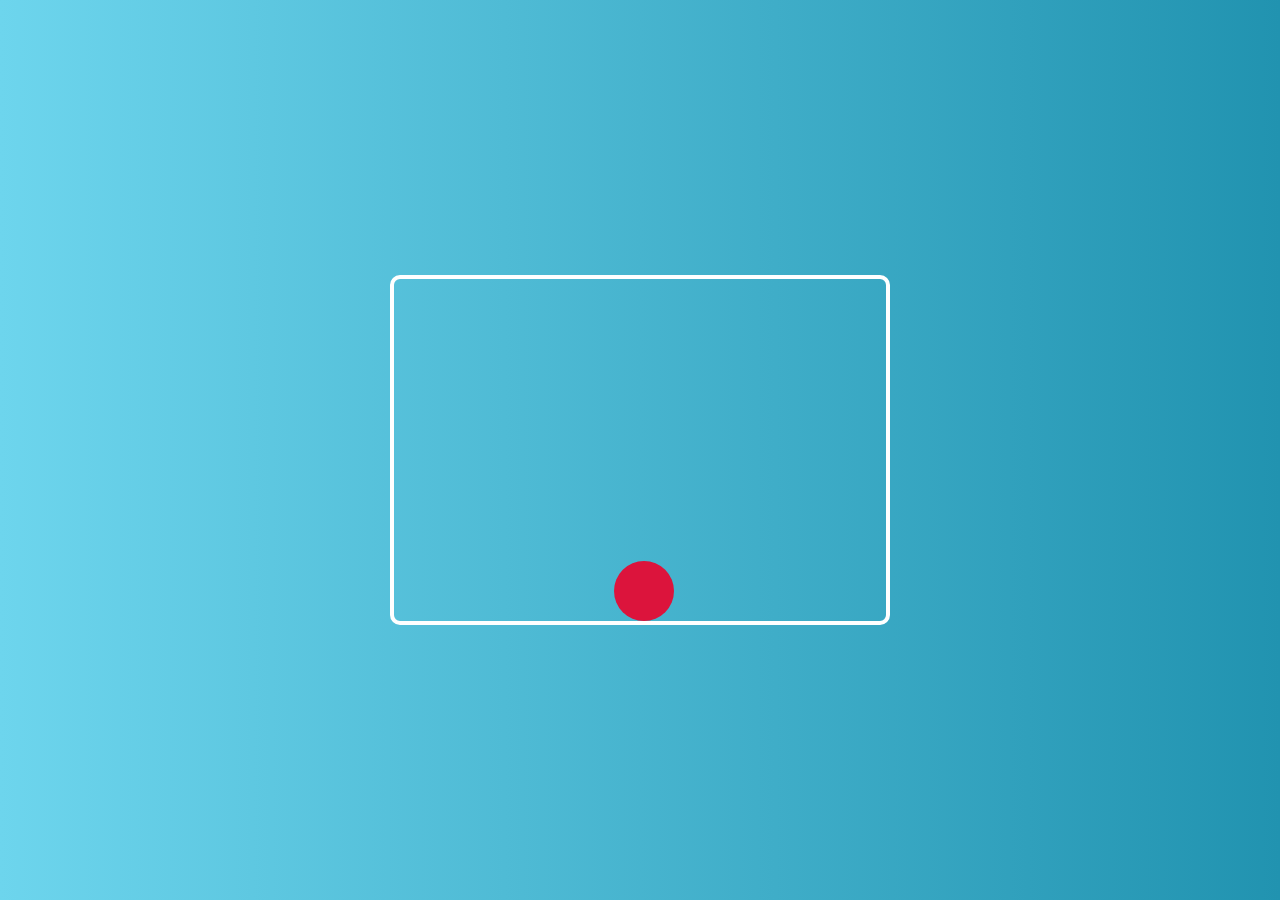
<file: anima.html>
<!DOCTYPE html>
<html lang="en">
<head>
    <meta charset="UTF-8">
    <meta name="viewport" content="width=device-width, initial-scale=1.0">
    <title>CSS Animation</title>
    <link rel="stylesheet" href="anima.css">
</head>
<body>

    <div class="container">
        <div class="ball"></div>
    </div>

</body>
</html>
</file>
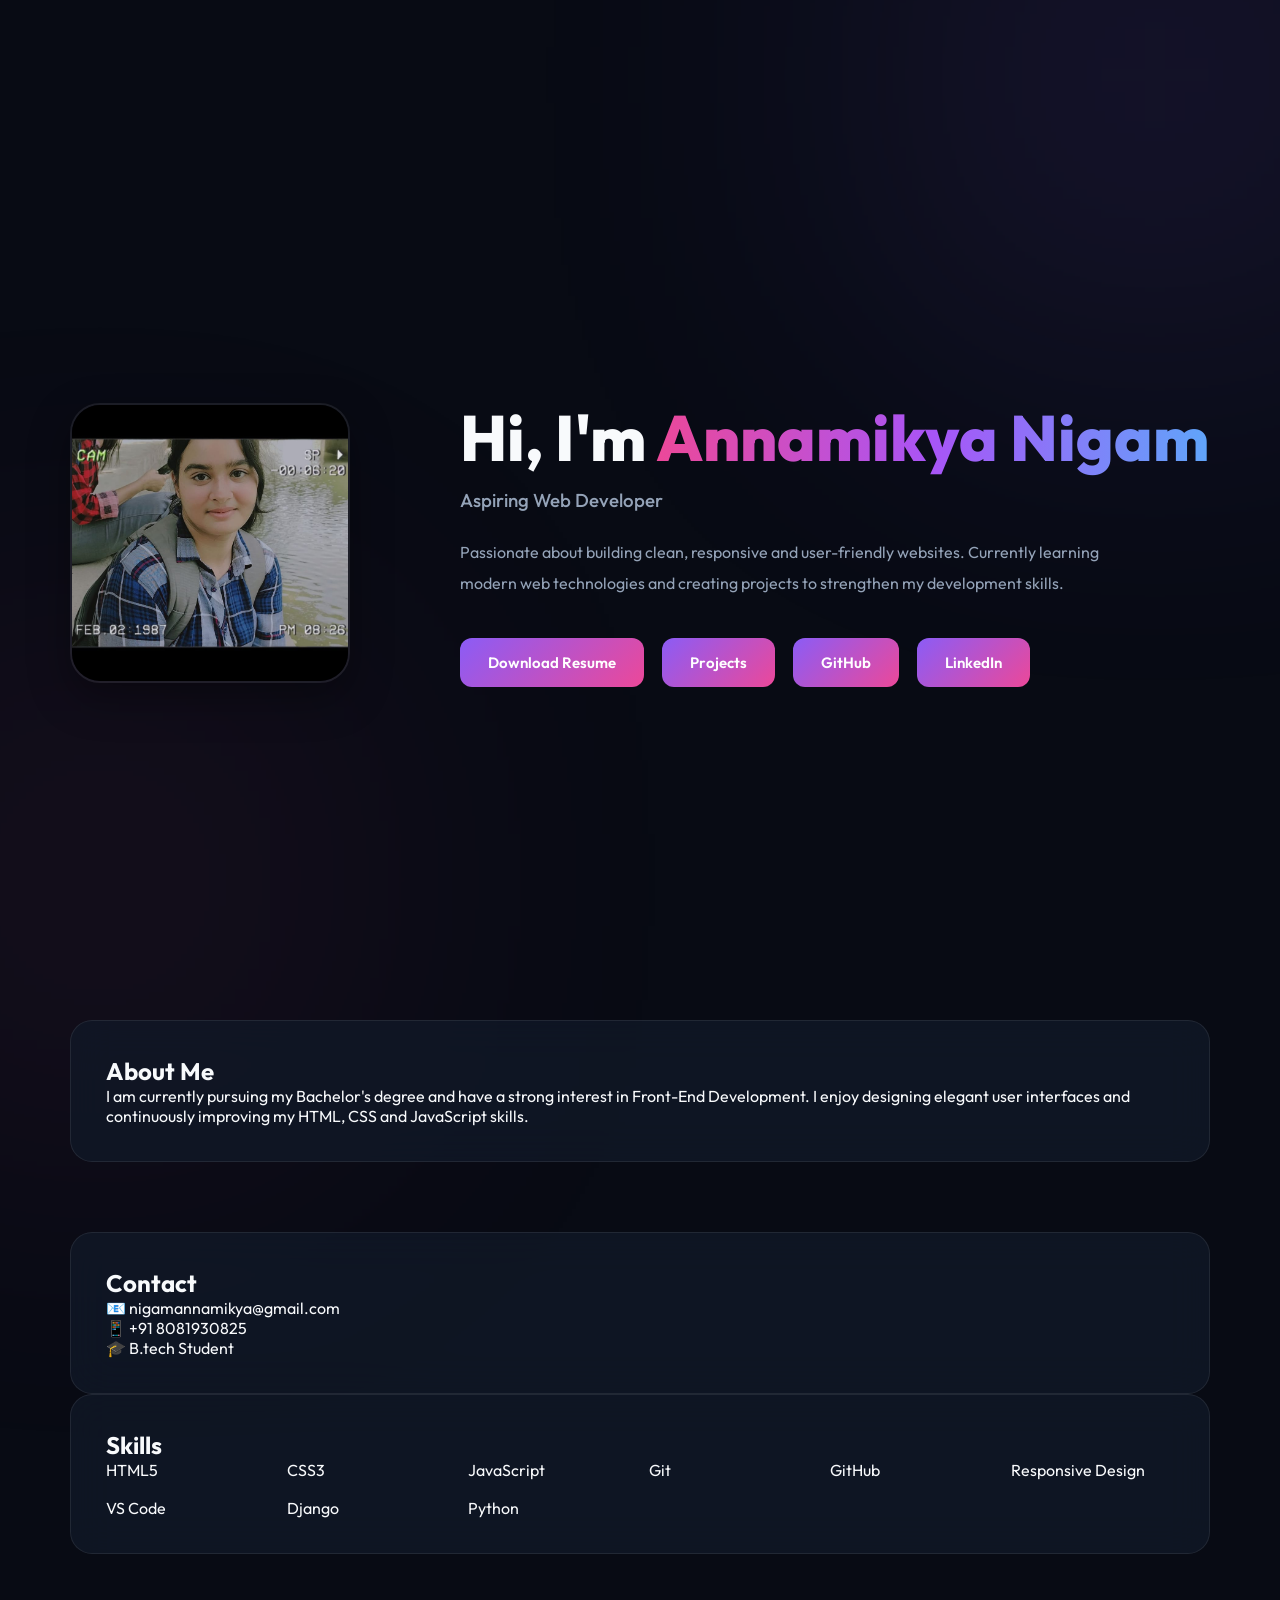
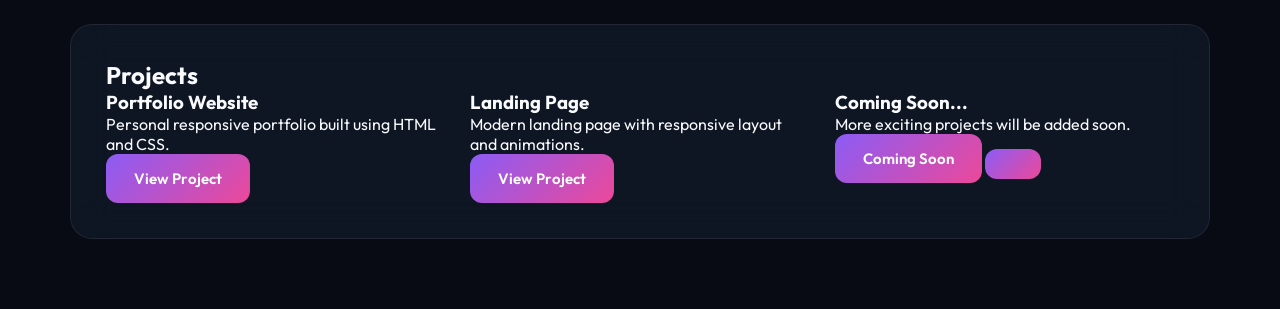
<file: portfolio.html>
<!DOCTYPE html>
<html lang="en">
<head>
    <meta charset="UTF-8">
    <meta name="viewport" content="width=device-width, initial-scale=1.0">
    <title>Annamikya Nigam | Portfolio</title>

    <link rel="stylesheet" href="portfolio.css">

    <link href="https://fonts.googleapis.com/css2?family=Outfit:wght@300;400;500;600;700&display=swap" rel="stylesheet">
</head>
<body>

<div class="background-glow"></div>

<div class="container">

    <section class="hero">

        <div class="left">

            <img src="me.jpeg" class="profile">

        </div>

        <div class="right">

            <h1>Hi, I'm <span>Annamikya Nigam</span></h1>

            <h3>Aspiring Web Developer</h3>

            <p>
                Passionate about building clean, responsive and user-friendly websites.
                Currently learning modern web technologies and creating projects to
                strengthen my development skills.
            </p>

            <div class="buttons">

                <a href="web developer resume.pdf" download>
                    <button id="myBtn" type="button">Download Resume</button>
                </a>

                <a href="#">
                    <button>Projects</button>
                </a>

                <a href="https://github.com/annamikya" target="_blank">
                    <button >GitHub</button>
                </a>

                <a href="https://linkedin.com/in/annamikya" target="_blank">
                    <button>LinkedIn</button>
                </a>

            </div>

        </div>

    </section>

    <section class="card">

        <h2>About Me</h2>

        <p>
            I am currently pursuing my Bachelor's degree and have a strong interest in
            Front-End Development. I enjoy designing elegant user interfaces and
            continuously improving my HTML, CSS and JavaScript skills.
        </p>

    </section>

    <section class="grid">

        <div class="card">

            <h2>Contact</h2>

            <p>📧 nigamannamikya@gmail.com</p>
            <p>📱 +91 8081930825</p>
            <p>🎓 B.tech Student</p>

        </div>

        <div class="card">

            <h2>Skills</h2>

            <div class="skills">

                <span>HTML5</span>
                <span>CSS3</span>
                <span>JavaScript</span>
                <span>Git</span>
                <span>GitHub</span>
                <span>Responsive Design</span>
                <span>VS Code</span>
                <span>Django</span>
                <span>Python</span>

            </div>

        </div>

    </section>

    <section class="card">

        <h2>Projects</h2>

        <div class="projects">

            <div class="project-card">

                <h3>Portfolio Website</h3>

                <p>Personal responsive portfolio built using HTML and CSS.</p>

                <button>View Project</button>

            </div>

            <div class="project-card">

                <h3>Landing Page</h3>

                <p>Modern landing page with responsive layout and animations.</p>

                <button>View Project</button>

            </div>

            <div class="project-card">

                <h3>Coming Soon...</h3>

                <p>More exciting projects will be added soon.</p>

                <button>Coming Soon</button>
                <button></button>

            </div>

        </div>

    </section>

</div>
<script src ="portfolio.js">
    
</script>
</body>
</html>
</file>
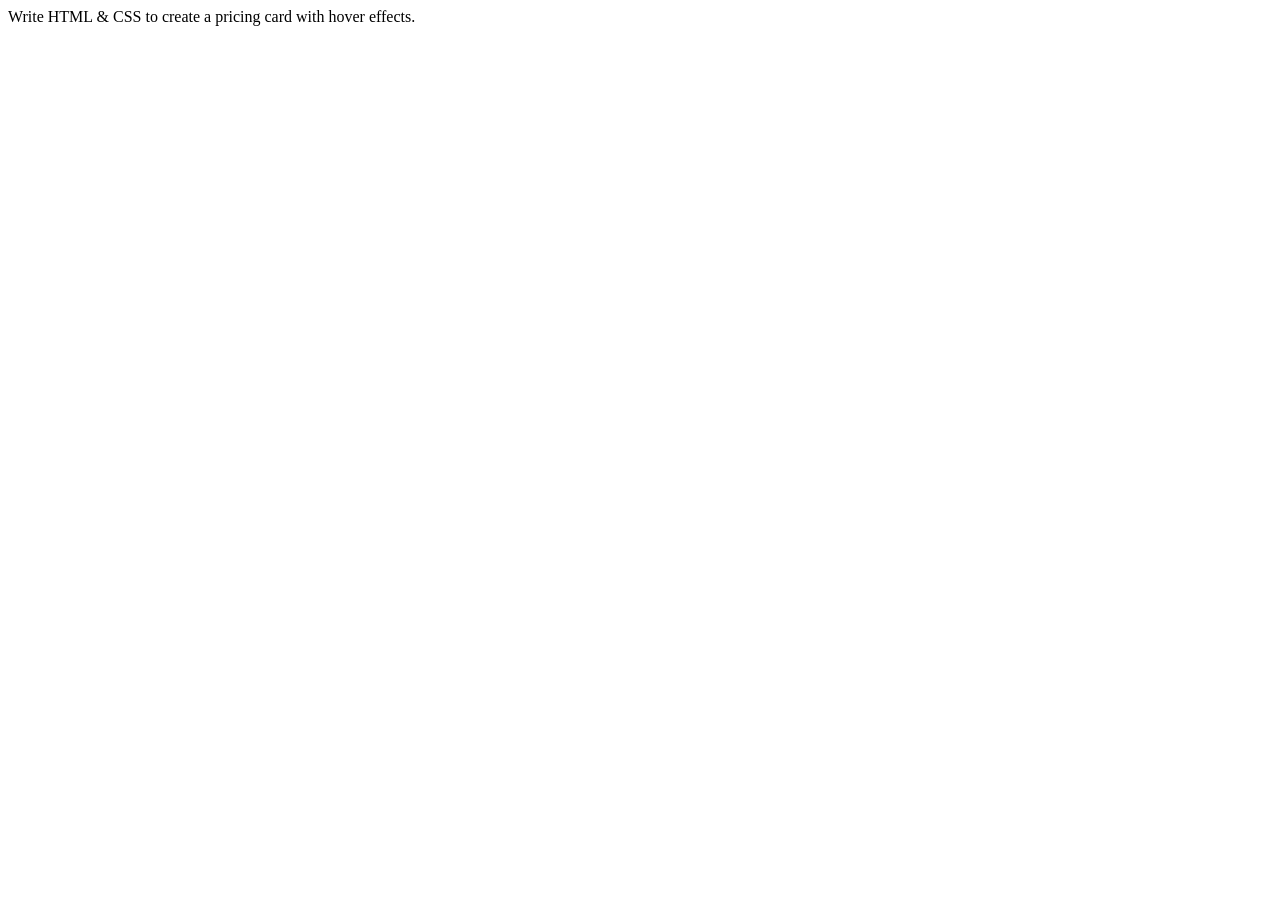
<file: test.html>
<!-- <!DOCTYPE html>
<html lang="en">
<head>
    <meta charset="UTF-8">
    <meta name="viewport" content="width=device-width, initial-scale=1.0">
    <title>Navigation Bar</title>
</head>
<body>
    <nav>
        <ul>
            <li><a href="index.html">Home</a></li>
            <li><a href="test.html">About</a></li>
            <li><a href="services.html">Services</a></li>
            <li><a href="contact links.html">Contact</a></li>
        </ul>
</body>
</html> -->



<!-- <!DOCTYPE html>
<html lang="en">
<head>
    <meta charset="UTF-8">
    <meta name="viewport" content="width=device-width, initial-scale=1.0">
    <title>Student Details</title>
</head>
<body>
    <table border = "1" cellspacing = "0" cellpadding = "10">
        <tr>
            <th>Name</th>
            <th>Roll no</th>
            <th>course</th>
            <th>Marks</th>
        </tr>
        <tr>
            <td>Annamikya</td>
            <td>101</td>
            <td>Math</td>
            <td>90</td>
        <tr>
        <tr>
            <td>Neha</td>
            <td>102</td>
            <td>Science</td>
            <td>85</td>
        </tr>
        <tr>
            <td>Rohit</td>
            <td>103</td>
            <td>English</td>
            <td>88</td>
</body>
</html> -->



<!-- <!DOCTYPE html>
<html lang="en">
<head>
    <meta charset="UTF-8">
    <meta name="viewport" content="width=device-width, initial-scale=1.0">
    <title>Document</title>
</head>
<body>
    <form>
        <label for="name">Name:</label>
        <input type="text" id="name" name="name"><br><br>

        <label for="email">Email:</label>
        <input type="email" id="email" name="email"><br><br>

        <label for="password">Password:</label>
        <input type="password" id="password" name="password"><br><br>

        <label for="gender">Gender:</label>
        <select id="gender" name="gender">
            <option value="male">Male</option>
            <option value="female">Female</option>
            <option value="other">Other</option>
        </select><br><br>

        <label>Skills:</label>
        <input type="checkbox" id="skill1" name="skills[]" value="Programming">
        <label for="skill1">Programming</label><br>
        <input type="checkbox" id="skill2" name="skills[]" value="Design">
        <label for="skill2">Design</label><br>
        <input type="checkbox" id="skill3" name="skills[]" value="Management">
        <label for="skill3">Management</label><br><br>
        <input type="checkbox" id="skill4" name="skills[]" value="Communication">
        <label for="skill4">Communication</label><br><br>

        <label for="country">Country:</label>
        <select id="country" name="country">
            <option value="usa">USA</option>
            <option value="canada">Canada</option>
            <option value="uk">UK</option>
            <option value="india">India</option>
        </select><br><br>

        <input type="submit" value="Submit">
    </form>
</body>
</html> -->



<!-- <!DOCTYPE html>
<html lang="en">
<head>
    <meta charset="UTF-8">
    <meta name="viewport" content="width=device-width, initial-scale=1.0">
    <title>Document</title>
    <link rel="stylesheet" href="test.css">
</head>
<body>
    <div class="flex">
        <div class="cards">card1</div>
        <div class="cards">card2</div>
        <div class="cards">card3</div>
    </div>
</body>
</html> -->



<!-- <!DOCTYPE html>
<html lang="en">
<head>
    <meta charset="UTF-8">
    <meta name="viewport" content="width=device-width, initial-scale=1.0">
    <title>Document</title>
    <link rel="stylesheet" href="test.css">
</head>
<body>
    <div class="flex">
        <div class="cards">card1</div>
        <div class="cards">card2</div>
        <div class="cards">card3</div>
    </div>
</body>
</html> -->


<!-- Create a image gallery using CSS Grid consisting of six images. -->

<!-- <!DOCTYPE html>
<html lang="en">
<head>
    <meta charset="UTF-8">
    <meta name="viewport" content="width=device-width, initial-scale=1.0">
    <title>Image Gallery</title>
    <link rel="stylesheet" href="test.css">
</head>
<body>
    <div class="gallery">
        <img src= "https://encrypted-tbn0.gstatic.com/images?q=tbn:ANd9GcSg01fqqa-ZlEsao06goHo94sRu_VRUWtQla6CtkX2s5g&s=10" alt="Image 1">
        <img src="https://encrypted-tbn0.gstatic.com/images?q=tbn:ANd9GcQR8Lf_XMIGZBtayJpJNPFmmCALIgEqjfv2qj3bedJAQw&s=10.jpg" alt="Image 2">
        <img src="https://encrypted-tbn0.gstatic.com/images?q=tbn:ANd9GcQwO0wY2zmLQ-AFOwPUfj_GWNfC4AVxIUeIKEocoo0a9g&s=10.jpg" alt="Image 3">
        <img src="https://encrypted-tbn0.gstatic.com/images?q=tbn:ANd9GcRxrWsdJFvBx8g6CtZnXj9S9xcOtMmEysWTAz1M-HSrxg&s=10.jpg" alt="Image 4">
        <img src="https://encrypted-tbn0.gstatic.com/images?q=tbn:ANd9GcQvoe3tPGihp_1UammQDxZFpv4Fzqw31qirEf_9fmQvMw&s=10" alt="Image 5">
        <img src="https://encrypted-tbn0.gstatic.com/images?q=tbn:ANd9GcQAPf_062JKWOBQr9rKxfyjLtlwzCn6Wwx_fJ6vQDIAgQ&s=10" alt="Image 6">
    </div>
    
</body>
</html> -->


<!-- Write HTML & CSS to create a login page centered both vertically and horizontally. -->
<!-- <!DOCTYPE html>
<html lang="en">
<head>
    <meta charset="UTF-8">
    <meta name="viewport" content="width=device-width, initial-scale=1.0">
    <title>Document</title>
    <link rel="stylesheet" href="test.css">
</head>
<body>
    <div class="login-container">
        <h2>Login</h2>
        <form>
            <label for="username">Username:</label>
            <input type="text" id="username" name="username" required><br><br>

            <label for="password">Password:</label>
            <input type="password" id="password" name="password" required><br><br>

            <input type="submit" value="Login">
        </form>
    </div>
</body>
</html> -->



<!-- Create a CSS animation that continuously rotates a square using @keyframes.
<!DOCTYPE html>
<html lang="en">
<head>
    <meta charset="UTF-8">
    <meta name="viewport" content="width=device-width, initial-scale=1.0">
    <title>Document</title>
    <link rel="stylesheet" href="test.css">
</head>
<body>
    <div class="square"></div>
</body>
</html> -->



Write HTML & CSS to create a  pricing card with hover effects.
<!-- <!DOCTYPE html>
<html lang="en">
<head>
    <meta charset="UTF-8">
    <meta name="viewport" content="width=device-width, initial-scale=1.0">
    <title>Document</title>
    <link rel="stylesheet" href="test.css">
</head>
<body>
    <div class="pricing-card">
        <h2>Basic Plan</h2>
        <p class="price">RS 200/month</p>
        <ul>
            <li>10 Projects</li>
            <li>5 GB Storage</li>
            <li>Email Support</li>
        </ul>
        <button>Sign Up</button>
    </div>
</body>
</html> -->


<!-- Build a webpage using semantic HTML tags (<header>, <nav>, <main>, <section>, <article>, <footer>).
<!DOCTYPE html>
<html lang="en">
<head>
    <meta charset="UTF-8">
    <meta name="viewport" content="width=device-width, initial-scale=1.0">
    <title>Document</title>
</head>
<body>
    <header>
        <h1>My Website</h1>
        <nav>
            <ul>
                <li><a href="#home">Home</a></li>
                <li><a href="#about">About</a></li>
                <li><a href="#contact">Contact</a></li>
            </ul>
        </nav>
    </header>

    <main>
        <section>
            <h2>Welcome</h2>
            <p>This is the main content of the page.</p>
        </section>

        <article>
            <h2>Article Title</h2>
            <p>This is an article.</p>
        </article>
    </main>

    <footer>
        <p>&copy; 2023 My Website. All rights reserved.</p>
    </footer>
</body>
</html> -->
</file>
<file: anima.css>
* {
    margin: 0;
    padding: 0;
    box-sizing: border-box;
}

body {
    height: 100vh;
    display: flex;
    justify-content: center;
    align-items: center;
    background: linear-gradient(to right, #6dd5ed, #2193b0);
}

.container {
    width: 500px;
    height: 350px;
    border: 4px solid white;
    border-radius: 10px;
    position: relative;
    overflow: hidden;
}

.ball {
    width: 60px;
    height: 60px;
    background: crimson;
    border-radius: 50%;
    position: absolute;
    left: 220px;
    bottom: 0;
    animation: circularMove 2s infinite alternate ease-in-out;
}

@keyframes circularMove {
    0% {
        top: 0;
        left: 0;
    }
    25% {
        top: 0;
        left: 440px;
    }
    50% {
        top: 290px;
        left: 440px;
    }
    75% {
        top: 290px;
        left: 0;
    }
    100% {
        top: 0;
        left: 0;
    }
}
     


    to {
        top: 290px;
        left: 440px;
    }
</file>
<file: portfolio.css>
@import url('https://fonts.googleapis.com/css2?family=Outfit:wght@300;400;500;600;700;800&display=swap');

:root{
    --bg:#080B14;
    --surface:#111827;
    --surface2:#1A2236;
    --border:rgba(255,255,255,.08);

    --text:#F8FAFC;
    --light:#94A3B8;

    --primary:#8B5CF6;
    --secondary:#EC4899;

    --shadow:0 15px 40px rgba(0,0,0,.35);
}

*{
    margin:0;
    padding:0;
    box-sizing:border-box;
    font-family:"Outfit",sans-serif;
}

html{
    scroll-behavior:smooth;
}

body{

    background:var(--bg);
    color:var(--text);
    padding:70px;
    overflow-x:hidden;
    position:relative;

}

/* Background Glow */

body::before{

    content:"";
    position:fixed;

    width:450px;
    height:450px;

    background:#8B5CF6;

    filter:blur(180px);

    opacity:.18;

    top:-150px;
    right:-100px;

    z-index:-2;

}

body::after{

    content:"";

    position:fixed;

    width:400px;
    height:400px;

    background:#EC4899;

    filter:blur(180px);

    opacity:.12;

    bottom:-180px;
    left:-100px;

    z-index:-2;

}

.container{

    width:min(1150px,100%);
    margin:auto;

}

/* HERO */

.hero{

    display:grid;

    grid-template-columns:320px 1fr;

    align-items:center;

    gap:70px;

    min-height:90vh;

}

.profile{

    width:280px;

    height:280px;

    object-fit:cover;

    border-radius:30px;

    border:2px solid rgba(255,255,255,.08);

    box-shadow:var(--shadow);

    transition:.4s;

}

.profile:hover{

    transform:translateY(-8px);

    box-shadow:
    0 25px 60px rgba(0,0,0,.45),
    0 0 40px rgba(139,92,246,.25);

}

.hero h1{

    font-size:64px;

    line-height:1.1;

    font-weight:800;

    margin-bottom:15px;

}

.hero span{

    background:linear-gradient(
    90deg,
    #EC4899,
    #A855F7,
    #60A5FA
    );

    background-clip:text;
    -webkit-background-clip:text;
    -webkit-text-fill-color:transparent;

}

.hero h3{

    color:var(--light);

    font-weight:500;

    margin-bottom:25px;

}

.hero p{

    color:var(--light);

    line-height:1.9;

    max-width:650px;

}

/* BUTTONS */

.buttons{

    display:flex;

    gap:18px;

    margin-top:40px;

    flex-wrap:wrap;

}

button{

    background:linear-gradient(
    135deg,
    #8B5CF6,
    #EC4899
    );

    color:white;

    border:none;

    padding:15px 28px;

    border-radius:12px;

    font-size:15px;

    font-weight:600;

    cursor:pointer;

    transition:.35s;

}

button:hover{

    transform:translateY(-4px);

    box-shadow:
    0 15px 35px rgba(168,85,247,.35);

}

/* SECTION */

section{

    margin-top:70px;

}

.section-title{

    font-size:30px;

    margin-bottom:35px;

    position:relative;

}

.section-title::after{

    content:"";

    position:absolute;

    width:70px;

    height:4px;

    border-radius:50px;

    left:0;

    bottom:-10px;

    background:linear-gradient(
    90deg,
    #EC4899,
    #8B5CF6
    );

}

/* CARD */

.card{

    background:rgba(17,24,39,.8);

    backdrop-filter:blur(20px);

    border:1px solid var(--border);

    border-radius:22px;

    padding:35px;

    transition:.35s;

}

.card:hover{

    transform:translateY(-8px);

    border-color:rgba(139,92,246,.3);

}

/* INFO */

.info{

    display:grid;

    grid-template-columns:repeat(2,1fr);

    gap:20px;

}

.info-box{

    background:var(--surface2);

    border-radius:18px;

    padding:25px;

}

.info-box h4{

    margin-bottom:8px;

}

.info-box p{

    color:var(--light);

}

/* SKILLS */

.skills{

    display:grid;

    grid-template-columns:repeat(auto-fit,minmax(160px,1fr));

    gap:18px;

}

.skill{

    background:var(--surface2);

    border:1px solid rgba(255,255,255,.05);

    border-radius:18px;

    padding:22px;

    text-align:center;

    font-weight:600;

    transition:.35s;

}

.skill:hover{

    background:linear-gradient(
    135deg,
    rgba(168,85,247,.15),
    rgba(236,72,153,.12)
    );

    transform:translateY(-8px);

    border-color:#8B5CF6;

}

/* PROJECTS */

.projects{

    display:grid;

    grid-template-columns:repeat(auto-fit,minmax(300px,1fr));

    gap:25px;

}

.project{

    background:var(--surface2);

    border-radius:20px;

    overflow:hidden;

    transition:.35s;

}

.project:hover{

    transform:translateY(-10px);

    box-shadow:var(--shadow);

}

.project img{

    width:100%;

    display:block;

}

.project-content{

    padding:25px;

}

.project-content p{

    color:var(--light);

    margin:15px 0;

}

/* FOOTER */

footer{

    margin-top:80px;

    text-align:center;

    color:var(--light);

}

/* RESPONSIVE */

@media(max-width:900px){

.hero{

grid-template-columns:1fr;

text-align:center;

}

.profile{

margin:auto;

}

.hero h1{

font-size:46px;

}

.buttons{

justify-content:center;

}

.info{

grid-template-columns:1fr;

}

}
</file>
<file: test.css>
/* .flex{
    
    justify-content: space-between;
    display: flex;
}
.cards{
    
    flex: 1;
    padding: 20px;
    margin:  0 10px;
    border:1px solid black;
} */
/* .gallery{
    display: grid;
    grid-template-columns: repeat(3, 1fr);
    gap: 5px;
}
.gallery img{
    width: 100%;
    height: 100%;
    object-fit: cover;
    border : 1px solid black;
} */

/* .login-container{
    width: 300px;
    height: 300px;
    border: 1px solid black;
    margin: 50px auto;
    padding: 20px;
    background-color: #f28c8c;
    border-radius: 10px;
}
h2{
    text-align: center;
} */

/* .square{
    width: 100px;
    height: 100px;
    background-color: #f28c8c;
    margin: 50px auto;
    border-radius: 10px;
    animation: rotateSquare 2s infinite alternate ease-in-out;
}
@keyframes rotateSquare {
    0% {
        transform: rotate(0deg);
    }
    100% {
        transform: rotate(360deg);
    }
} */

/* .pricing-card{
    width: 300px;
    height: 400px;
    border: 1px solid black;
    margin: 50px auto;
    padding: 20px;
    background-color: #f28c8c;
    border-radius: 10px;
    transition: transform 0.3s ease-in-out, box-shadow 0.3s ease-in-out;
}
.pricing-card:hover{
    transform: scale(1.05);
    box-shadow: 0 4px 8px rgba(0, 0, 0, 0.2);
} */
</file>
